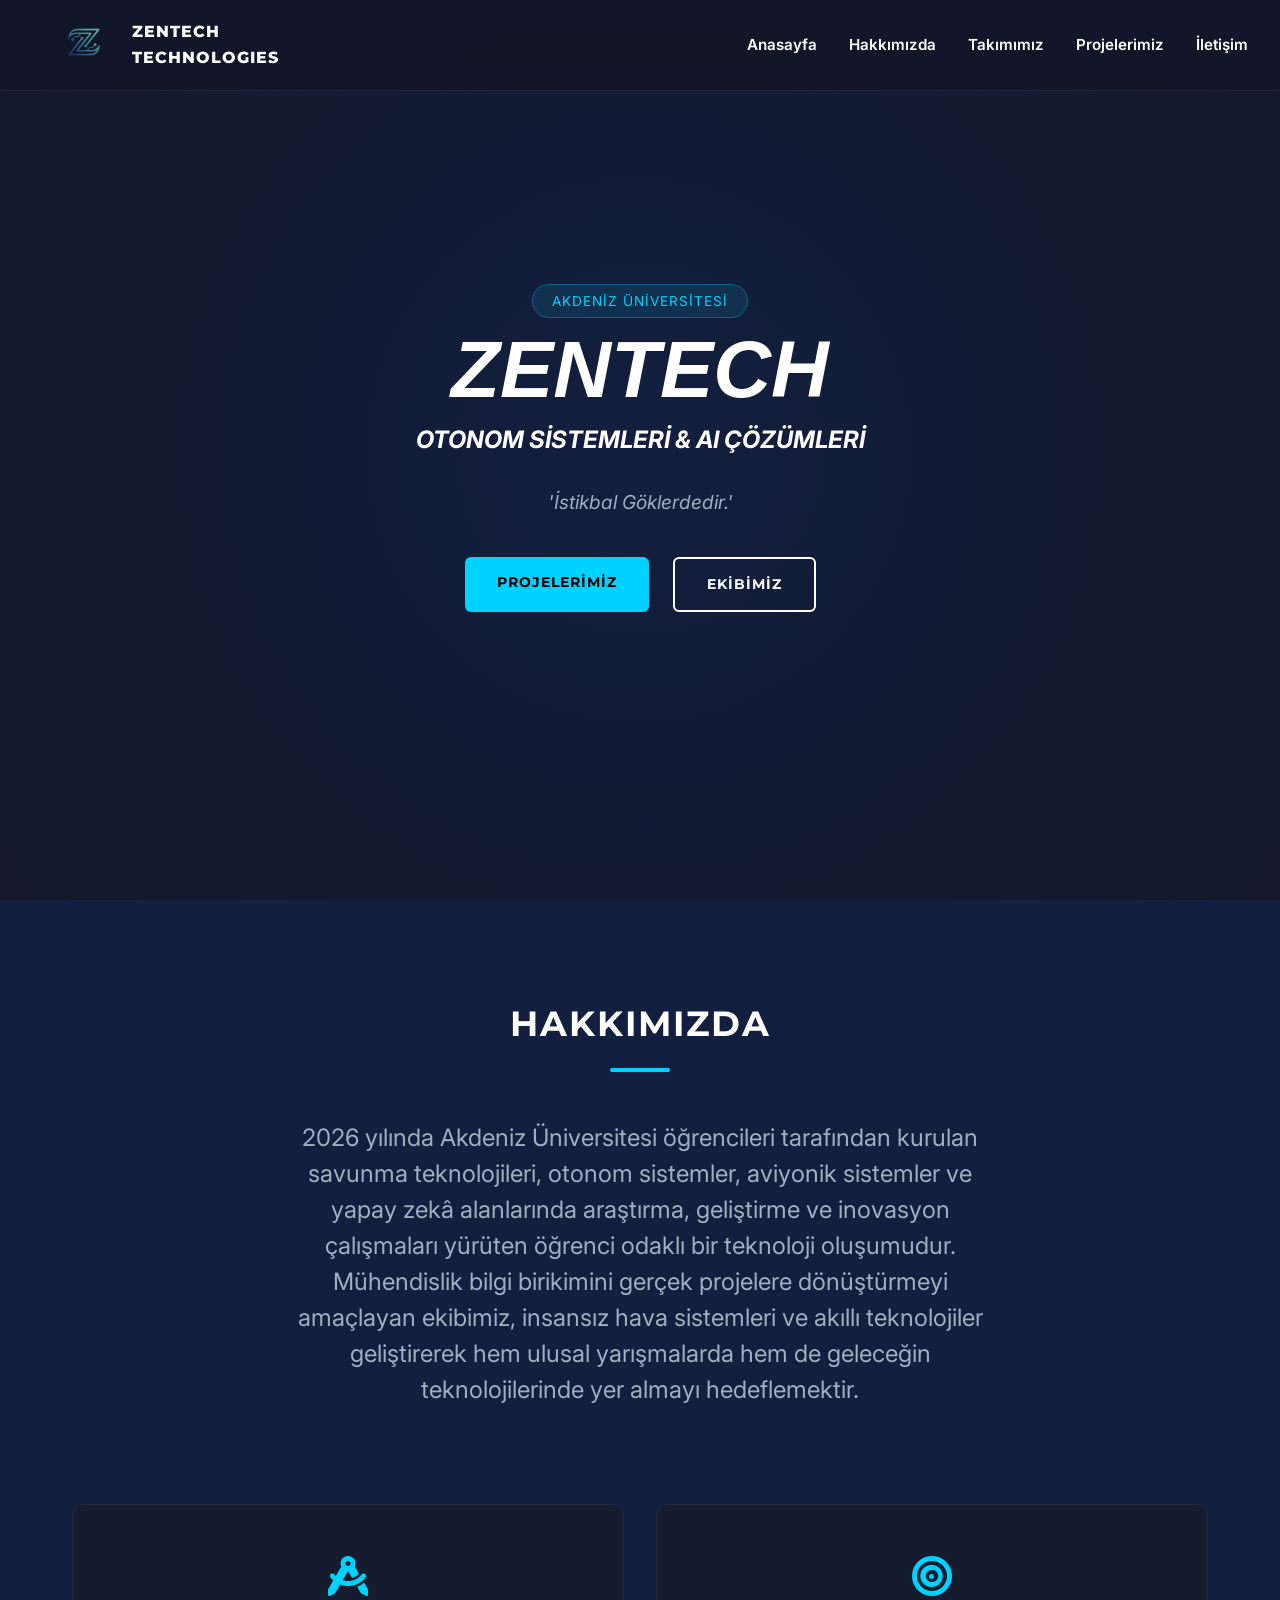
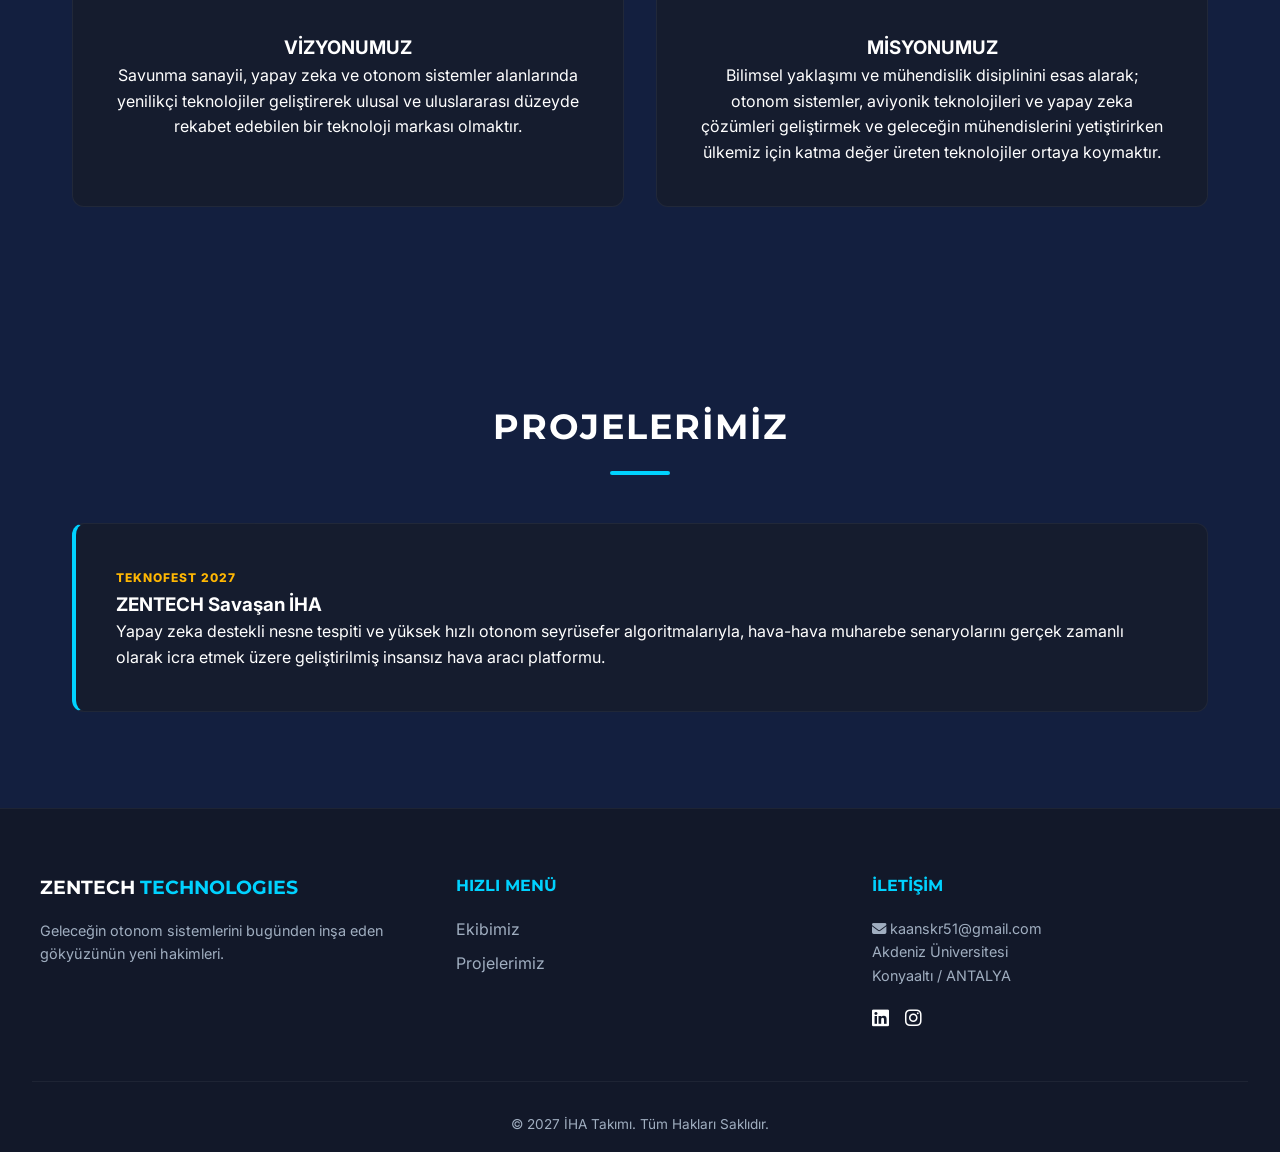
<file: index.html>
<!DOCTYPE html>
<html lang="tr">
<head>
    <meta charset="UTF-8">
    <meta name="viewport" content="width=device-width, initial-scale=1.0">
    <title>Anasayfa | ZENTECH</title>
    <link rel="icon" type="image/jpeg" href="logo2.png">
    <link rel="stylesheet" href="style.css">

    <!-- Font Awesome İkonları -->
    <link rel="stylesheet" href="https://cdnjs.cloudflare.com/ajax/libs/font-awesome/6.4.0/css/all.min.css">
    <!-- Google Fonts -->
    <link href="https://fonts.googleapis.com/css2?family=Montserrat:wght@700;800;900&family=Inter:wght@300;400;600&display=swap" rel="stylesheet">
</head>
<body>

    <!-- Üst Menü / Navbar -->
    <nav class="navbar">
        <div class="nav-container">
            <a href="index.html" class="logo">
                <img src="logo2.png" alt="ZENTECH logo" >
                <span class="logo-text">ZENTECH <br>TECHNOLOGIES</span>
                
            </a>
            
            <!-- JS kullanmadan Mobil Menü Açmak İçin Gizli Checkbox -->
            <input type="checkbox" id="menu-toggle" class="menu-checkbox">
            <label for="menu-toggle" class="menu-icon"><i class="fa-solid fa-bars"></i></label>

            <ul class="nav-links">
                <li><a href="index.html">Anasayfa</a></li>
                <li><a href="index.html#about">Hakkımızda</a></li>
                <li><a href="takimimiz.html">Takımımız</a></li>
                <li><a href="index.html#projects">Projelerimiz</a></li>
                <li><a href="index.html#contact">İletişim</a></li>
            </ul>
        </div>
    </nav>

    <!-- Hero / Ana Açılış Alanı -->
    <header id="home" class="hero">
        <div class="hero-content">
            <span class="hero-badge">AKDENİZ ÜNİVERSİTESİ</span>
            <h1>ZENTECH</h1>
            <span class="hero-subtitle">OTONOM SİSTEMLERİ & AI ÇÖZÜMLERİ</span>
            <p>'İstikbal Göklerdedir.'</p>

            <div class="hero-buttons">
                <a href="index.html#projects" class="btn btn-primary">PROJELERİMİZ</a>
                <a href="takimimiz.html" class="btn btn-secondary">EKİBİMİZ</a>
            </div>
        </div>
    </header>

    <!-- Hakkımızda Bölümü -->
    <section id="about" class="about-section">
        <div class="section-title">
            <h2>HAKKIMIZDA</h2>
            <div class="title-underline"></div>
        </div>
        <p class="about-lead">
          2026 yılında Akdeniz Üniversitesi öğrencileri tarafından kurulan savunma teknolojileri, otonom sistemler, aviyonik sistemler ve yapay zekâ alanlarında araştırma, geliştirme ve inovasyon çalışmaları yürüten öğrenci odaklı bir teknoloji oluşumudur. Mühendislik bilgi birikimini gerçek projelere dönüştürmeyi amaçlayan ekibimiz, insansız hava sistemleri ve akıllı teknolojiler geliştirerek hem ulusal yarışmalarda hem de geleceğin teknolojilerinde yer almayı hedeflemektir.
           </p>
           
           <div class="vision-mission-grid">
            <div class="vm-card">
                <div class="card-icon"><i class="fa-solid fa-compass-drafting"></i></div>
                <h3>VİZYONUMUZ</h3>
                <p>Savunma sanayii, yapay zeka ve otonom sistemler alanlarında yenilikçi teknolojiler geliştirerek ulusal ve uluslararası düzeyde rekabet edebilen bir teknoloji markası olmaktır.</p>
            </div>

            <div class="vm-card">
                <div class="card-icon"><i class="fa-solid fa-bullseye"></i></div>
                <h3>MİSYONUMUZ</h3>
                <p>Bilimsel yaklaşımı ve mühendislik disiplinini esas alarak; otonom sistemler, aviyonik teknolojileri ve yapay zeka çözümleri geliştirmek ve geleceğin mühendislerini yetiştirirken ülkemiz için katma değer üreten teknolojiler ortaya koymaktır.</p>
            </div>
        </div>
    </section>

    <!-- Projeler Bölümü -->
    <section id="projects" class="projects-section">
        <div class="section-title">
            <h2>PROJELERİMİZ</h2>
            <div class="title-underline"></div>
        </div>
    
            <div class="project-card">
                <span class="project-tag">TEKNOFEST 2027</span>
                <h3>ZENTECH Savaşan İHA</h3>
                <p>Yapay zeka destekli nesne tespiti ve yüksek hızlı otonom seyrüsefer algoritmalarıyla, hava-hava muharebe senaryolarını gerçek zamanlı olarak icra etmek üzere geliştirilmiş insansız hava aracı platformu.</p>
            </div>
    </section>


    <!-- Footer / Alt Bilgi -->
    <footer id="contact" class="footer">
        <div class="footer-container">
            <div class="footer-col">
                <h3>ZENTECH <span>TECHNOLOGIES</span></h3>
                <p>Geleceğin otonom sistemlerini bugünden inşa eden gökyüzünün yeni hakimleri.</p>
            </div>
            <div class="footer-col">
                <h4>HIZLI MENÜ</h4>
                <ul>
                    <li><a href="takimimiz.html">Ekibimiz</a></li>
                    <li><a href="#projects">Projelerimiz</a></li>
                </ul>
            </div>
            <div class="footer-col">
                <h4>İLETİŞİM</h4>
                <p><i class="fa-solid fa-envelope" href="mailto:kaanskr51@gmail.com"></i> kaanskr51@gmail.com</p>
                <p>Akdeniz Üniversitesi</p>
                <p>Konyaaltı / ANTALYA</p>
                <div class="social-links">
                    <a href="https://www.linkedin.com/company/zentech-technologies/"><i class="fa-brands fa-linkedin"></i></a>
                    <a href="https://www.instagram.com/zentech_technologies/"><i class="fa-brands fa-instagram"></i></a>
                </div>
            </div>
        </div>
        <div class="footer-bottom">
            <p>&copy; 2027 İHA Takımı. Tüm Hakları Saklıdır.</p>
        </div>
    </footer>

</body>
</html>
</file>
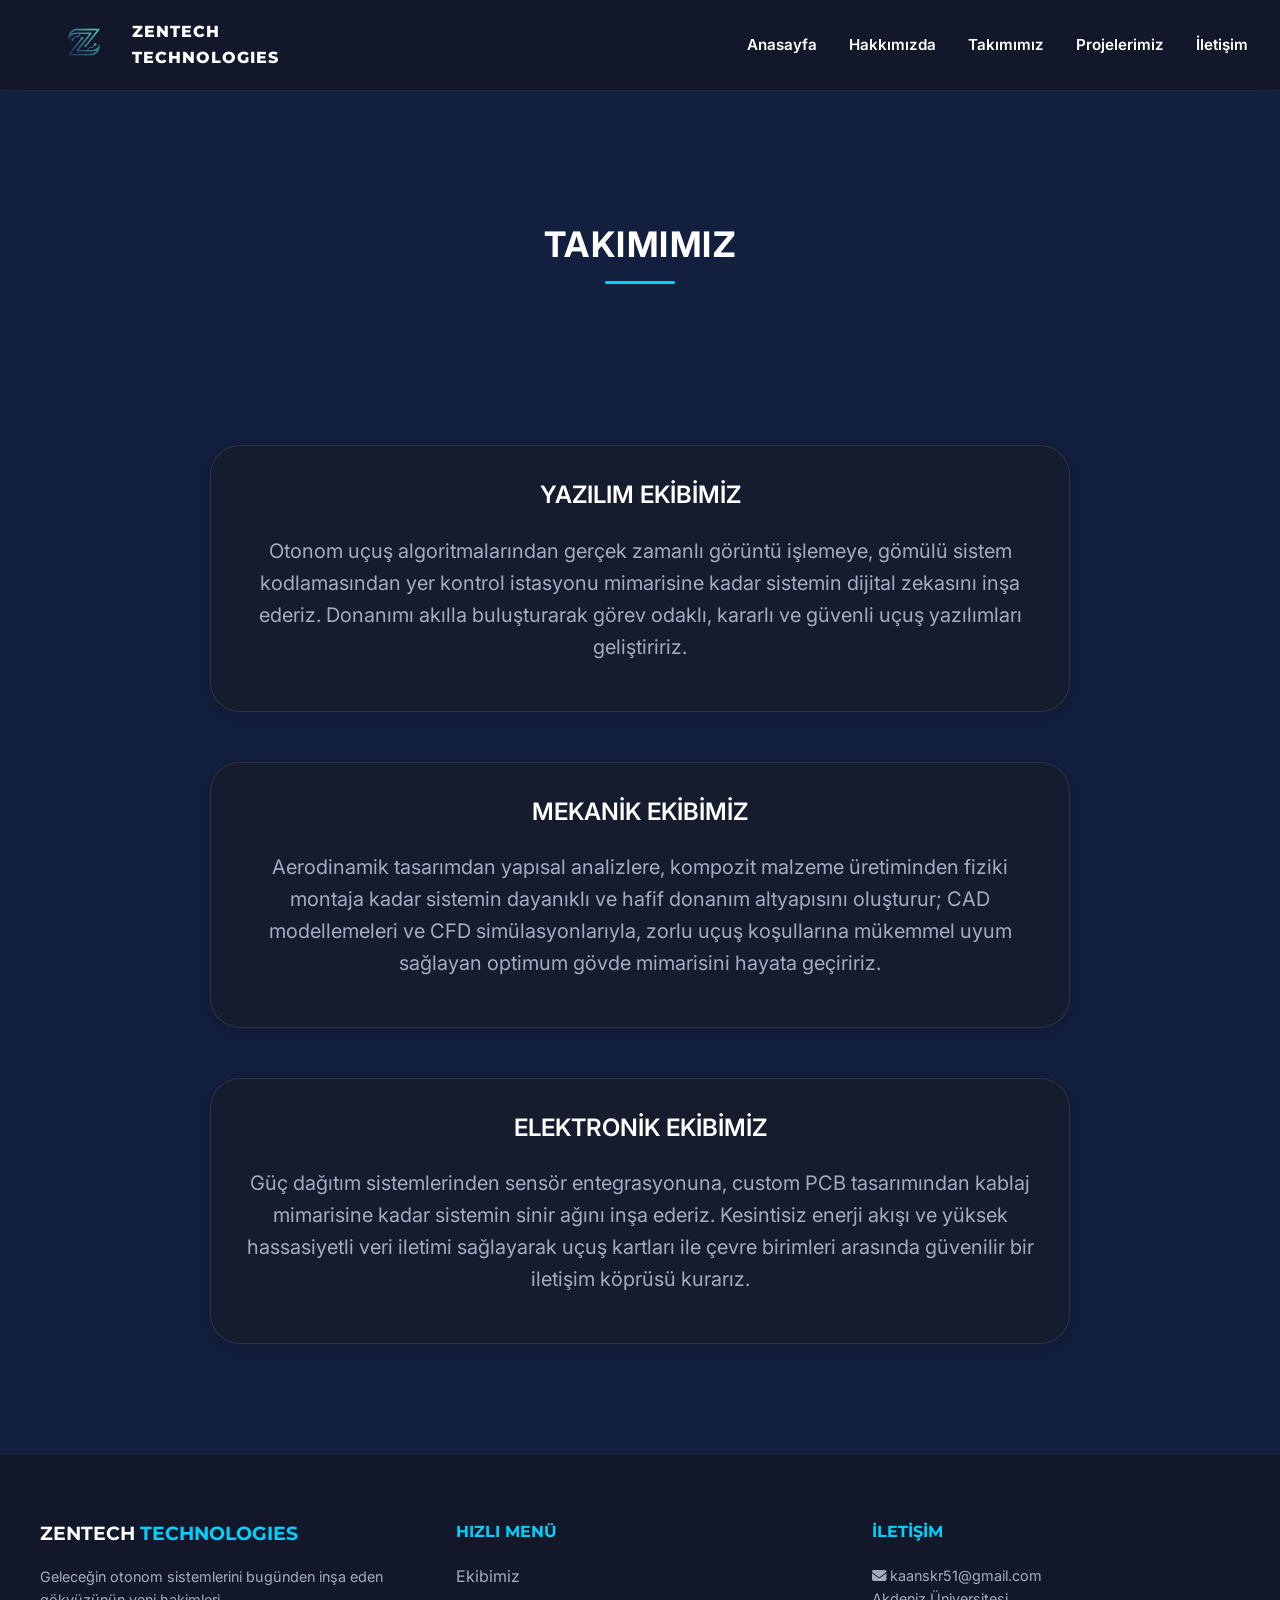
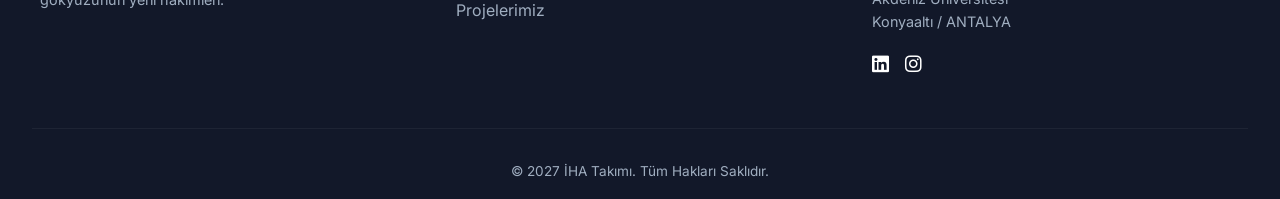
<file: takimimiz.html>
<!DOCTYPE html>
<html lang="tr">
<head>
    <meta charset="UTF-8">
    <meta name="viewport" content="width=device-width, initial-scale=1.0">
    <title>Takımımız | ZENTECH</title>
    <!-- FontAwesome İkonları için -->
    <link rel="stylesheet" href="https://cdnjs.cloudflare.com/ajax/libs/font-awesome/6.4.0/css/all.min.css">
    <link href="https://fonts.googleapis.com/css2?family=Montserrat:wght@700;800;900&family=Inter:wght@300;400;600&display=swap" rel="stylesheet">
    <link rel="stylesheet" href="style.css">
</head>
<body>

    <!-- Header / Navigasyon -->
    <nav class="navbar">
        <div class="nav-container">
            <a href="index.html" class="logo">
                <img src="logo2.png" alt="ZENTECH logo">
                <span class="logo-text">ZENTECH <br>TECHNOLOGIES</span>
            </a>
            
            <input type="checkbox" id="menu-toggle" class="menu-checkbox">
            <label for="menu-toggle" class="menu-icon"><i class="fa-solid fa-bars"></i></label>

            <ul class="nav-links">
                <li><a href="index.html">Anasayfa</a></li>
                <li><a href="index.html#about">Hakkımızda</a></li>
                <li><a href="takimimiz.html" class="active">Takımımız</a></li>
                <li><a href="index.html#projects">Projelerimiz</a></li>
                <li><a href="index.html#contact">İletişim</a></li>
            </ul>
        </div>
    </nav>

    <!-- Ana İçerik -->
    <main class="team-page-container">
        <!-- Başlık Bölümü -->
        <section class="team-hero">
            <h1>TAKIMIMIZ</h1>
        </section>
<section class="team-section">
    <h2 class="section-title"> YAZILIM EKİBİMİZ</h2>
    <p>Otonom uçuş algoritmalarından gerçek zamanlı görüntü işlemeye, gömülü sistem kodlamasından yer kontrol istasyonu mimarisine kadar sistemin dijital zekasını inşa ederiz. Donanımı akılla buluşturarak görev odaklı, kararlı ve güvenli uçuş yazılımları geliştiririz.</p>
</section>

<section class="team-section">
    <h2 class="section-title"> MEKANİK EKİBİMİZ</h2>
    <p>Aerodinamik tasarımdan yapısal analizlere, kompozit malzeme üretiminden fiziki montaja kadar sistemin dayanıklı ve hafif donanım altyapısını oluşturur; CAD modellemeleri ve CFD simülasyonlarıyla, zorlu uçuş koşullarına mükemmel uyum sağlayan optimum gövde mimarisini hayata geçiririz.</p>
</section>

<section class="team-section">
    <h2 class="section-title"> ELEKTRONİK EKİBİMİZ</h2>
        <p>Güç dağıtım sistemlerinden sensör entegrasyonuna, custom PCB tasarımından kablaj mimarisine kadar sistemin sinir ağını inşa ederiz. Kesintisiz enerji akışı ve yüksek hassasiyetli veri iletimi sağlayarak uçuş kartları ile çevre birimleri arasında güvenilir bir iletişim köprüsü kurarız.</p>
</section>
    </main>

<!-- Footer / Alt Bilgi -->
    <footer id="contact" class="footer">
        <div class="footer-container">
            <div class="footer-col">
                <h3>ZENTECH <span>TECHNOLOGIES</span></h3>
                <p>Geleceğin otonom sistemlerini bugünden inşa eden gökyüzünün yeni hakimleri.</p>
            </div>
            <div class="footer-col">
                <h4>HIZLI MENÜ</h4>
                <ul>
                    <li><a href="takimimiz.html">Ekibimiz</a></li>
                    <li><a href="index.html#projects">Projelerimiz</a></li>
                </ul>
            </div>
            <div class="footer-col">
                <h4>İLETİŞİM</h4>
                <p><i class="fa-solid fa-envelope" href="mailto:kaanskr51@gmail.com"></i> kaanskr51@gmail.com</p>
                <p>Akdeniz Üniversitesi</p>
                <p>Konyaaltı / ANTALYA</p>
                <div class="social-links">
                    <a href="https://www.linkedin.com/company/zentech-technologies/"><i class="fa-brands fa-linkedin"></i></a>
                    <a href="https://www.instagram.com/zentech_technologies/"><i class="fa-brands fa-instagram"></i></a>
                </div>
            </div>
        </div>
        <div class="footer-bottom">
            <p>&copy; 2027 İHA Takımı. Tüm Hakları Saklıdır.</p>
        </div>
    </footer>

</body>
</html>
</file>
<file: style.css>
:root {
    --bg-main: #131f3f;
    --bg-card: #151c2e;
    --accent-blue: #00d2ff;
    --accent-gold: #ffb703;
    --text-primary: #ffffff;
    --text-secondary: #a0aec0;
    --font-heading: 'Montserrat', sans-serif;
    --font-body: 'Inter', sans-serif;
}

* {
    margin: 0;
    padding: 0;
    box-sizing: border-box;
    scroll-behavior: smooth;
}

body {
    width: 100%;
    min-height: 100vh;
    overflow-x: hidden;
    background-color: var(--bg-main);
    color: var(--text-primary);
    font-family: var(--font-body);
    line-height: 1.6; /*Oran ölçüsüdür satır yüksekliğine oranlar*/
}



/* Navbar */
.navbar {
    width: 100%;
    position: fixed;
    top: 0;
    background: rgba(18, 24, 41, 0.95);
    backdrop-filter: blur(12px);
    z-index: 1000;
    border-bottom: 1px solid rgba(255, 255, 255, 0.05);
}

.nav-container {
    width:100%;
    margin: 0 auto;
    display: flex;
    justify-content: space-between;
    align-items: center;
    padding: 1.2rem 2rem;
    position: relative;
}

.logo {
    display: inline-flex;  /* Görsel ve yazıyı esnek yapıda yan yana getirir */
    align-items: center;    /* Dikeyde tam ortalar */
    gap: 25px;              /* Logo ile yazı arasındaki boşluk */
    text-decoration: none !important; /* Mor/mavi alt çizgiyi tamamen kaldırır */ 
}

.logo:visited, 
.logo:hover, 
.logo:active {
    text-decoration: none !important;
}

.logo img {
    width: 6.5rem;
    height: 6.5rem;
    border-radius: 50%;
    object-fit: cover;
    margin-top: 20px;
    position: absolute;
}

.logo-text {
    font-family: var(--font-heading);
    font-size: 1rem;  
    font-weight: 800;    
    color: #ffffff;      
    letter-spacing: 1px; 
    margin-left: 100px;
}

/* Menü Elemanları ve Eşit Boşluk Düzenlemesi */
.nav-links {
    display: flex;
    align-items: center;
    list-style: none;
    gap: 2rem; /* Bütün linklerin arasını milimetrik eşitler */
    margin: 0;
    padding: 0;
}

.nav-links li {
    margin: 0;
    padding: 0;
}

.nav-links a {
    color: var(--text-primary);
    text-decoration: none;
    font-weight: 600;
    font-size: 0.95rem;
    transition: color 0.3s ease;
    white-space: nowrap; /* Metinlerin alt satıra kaymasını önler */
}

.nav-links a:hover {
    color: var(--accent-blue);
}

/* Saf CSS Mobil Menü Kontrolleri (Checkbox Hack) */
.menu-checkbox {
    display: none;
}

.menu-icon {
    display: none;
    font-size: 1.5rem;
    cursor: pointer;
    color: var(--text-primary);
}

/* Hero Section */
.hero {
    height: 100vh;
    display: flex;
    align-items: center;
    justify-content: center;
    text-align: center;
    padding: 0 1rem;
    background: radial-gradient(circle at center, #131f3f 0%, rgba(18, 24, 41, 0.95) 100%);
}

.hero-badge {
    background: rgba(0, 210, 255, 0.1);
    color: var(--accent-blue);
    padding: 0.5rem 1.2rem;
    border-radius: 50px;
    font-size: 0.85rem;
    font-weight: 400;
    letter-spacing: 1px;
    border: 1px solid rgba(0, 210, 255, 0.3);
    margin-bottom:1.5rem;
}

.hero-content h1 {
    font-family: 'Orbitron', sans-serif;
    font-style: italic;
    font-size: 5rem;
    font-weight: 900;
    margin-top: 1rem;
    margin-bottom: 0;
    line-height: 1;
}

.hero-subtitle {
    display: block;
    font-style:italic;
    font-size: 1.5rem;
    font-weight: bold;
    margin-top: 1rem;
    margin-bottom: 2rem;
    line-height: 1.2;
    
}

.hero-content p {
    color: var(--text-secondary);
    font-size: 1.2rem;
    font-style: italic;
    max-width: 650px;
    margin: 2rem auto 2.5rem;
    
}

.hero-buttons {
    display: flex;
    gap: 1.5rem;
    justify-content: center;
    margin-top: 35px;
}

.btn {
    padding: 0.9rem 2rem;
    border-radius: 6px;
    font-family: var(--font-heading);
    font-weight: 700;
    font-size: 0.85rem;
    text-decoration: none;
    letter-spacing: 1px;
    transition: all 0.3s ease;
}

.btn-primary {
    background: var(--accent-blue);
    color: #000;
}

.btn-primary:hover {
    box-shadow: 0 0 20px rgba(0, 210, 255, 0.5);
    transform: translateY(-2px);
}

.btn-secondary {
    border: 2px solid #fff;
    color: #fff;
}

.btn-secondary:hover {
    background: #fff;
    color: #000;
    transform: translateY(-2px);
}

/* Section Yapısı */
section {
    padding: 6rem 2rem;
    max-width: 1200px;
    margin: 0 auto;
}

.section-title {
    text-align: center;
    margin-bottom: 3rem;
}

.section-title h2 {
    font-family: var(--font-heading);
    font-size: 2.2rem;
    letter-spacing: 2px;
    margin-bottom: 1rem;
}

.title-underline {
    width: 60px;
    height: 4px;
    background: var(--accent-blue);
    margin: 0.5rem auto 0;
    border-radius: 2px;
}

.about-lead {
    text-align: center;
    max-width: 700px;
    margin: 0 auto 4rem;
    font-size: 1.5rem;
    line-height: 1.5;
    color: var(--text-secondary);
}


/* Vizyon - Misyon & Projeler */
.vision-mission-grid, .projects-grid {
    display: grid;
    grid-template-columns: repeat(auto-fit, minmax(300px, 1fr));
    gap: 2rem;
    margin-top: 2rem;
}

.vm-card, .project-card {
    background: var(--bg-card);
    padding: 2.5rem;
    border-radius: 12px;
    border: 1px solid rgba(255, 255, 255, 0.05);
    transition: transform 0.3s ease, border-color 0.3s ease;
    margin-top: 2rem;
}

.vm-card { text-align: center; }
.project-card { border-left: 4px solid var(--accent-blue); }

.vm-card:hover {
    transform: translateY(-5px);
    border-color: rgba(0, 210, 255, 0.3);
}

.card-icon {
    font-size: 2.5rem;
    color: var(--accent-blue);
    margin-bottom: 1.5rem;
}

.project-tag {
    font-size: 0.75rem;
    font-weight: 800;
    color: var(--accent-gold);
    letter-spacing: 1px;
    margin-bottom: 0.8rem;
}

/* Footer */
.footer {
    background: rgba(18, 24, 41, 0.95);
    border-top: 1px solid rgba(255, 255, 255, 0.05);
    padding: 4rem 2rem 1rem;
    width: 100%;
}

.footer-container {
    max-width: 1200px;
    margin: 0 auto 3rem;
    display: grid;
    grid-template-columns: repeat(auto-fit, minmax(250px, 1fr));
    gap: 3rem;
}

.footer-col h3 { font-family: var(--font-heading); margin-bottom: 1rem; }
.footer-col h3 span, .footer-col h4 { color: var(--accent-blue); }
.footer-col h4 { font-family: var(--font-heading); margin-bottom: 1.2rem; }
.footer-col p { color: var(--text-secondary); font-size: 0.9rem; }
.footer-col ul { list-style: none; }
.footer-col ul li { margin-bottom: 0.5rem; }
.footer-col ul a { color: var(--text-secondary); text-decoration: none; transition: 0.3s; }
.footer-col ul a:hover { color: #fff; }

.social-links { margin-top: 1rem; display: flex; gap: 1rem; }
.social-links a { color: #fff; font-size: 1.2rem; transition: 0.3s; }
.social-links a:hover { color: var(--accent-blue); }

.footer-bottom {
    text-align: center;
    padding-top: 2rem;
    border-top: 1px solid rgba(255, 255, 255, 0.05);
    color: var(--text-secondary);
    font-size: 0.85rem;
}

/* Mobil Uyumluluk */
@media (max-width: 768px) {
    .menu-icon { display: block; }

    .nav-links {
        display: none;
        flex-direction: column;
        position: absolute;
        top: 100%;
        left: 0;
        width: 100%;
        background: #0b0f19;
        padding: 2rem;
        gap: 1.5rem;
        border-bottom: 1px solid rgba(255, 255, 255, 0.1);
    }

    .menu-checkbox:checked ~ .nav-links {
        display: flex;
    }

    .hero-content h1 { font-size: 2.2rem; }
    .hero-buttons { flex-direction: column; }
}

/* Takımımız Sayfası */
.team-page-container {
    max-width: 900px;
    margin: 0 auto;
    padding: 120px 20px 60px;
}

.team-hero {
    text-align: center;
    margin-bottom: 50px;
}

.team-hero h1 {
    font-size: 2.2rem;
    font-weight: 700;
    color: #ffffff;
    position: relative;
    display: inline-block;
    padding-bottom: 12px;
    margin-bottom: 15px;
    letter-spacing: 1.5px;
}

.team-hero h1::after {
    content: "";
    position: absolute;
    bottom: 0;
    left: 50%;
    transform: translateX(-50%);
    width: 70px;
    height: 3px;
    background-color: var(--accent-blue);
    border-radius: 2px;
}

.team-hero p {
    color: var(--text-secondary);
    font-size: 1rem;
    margin-top: 5px;
}

.team-section {
    background: var(--bg-card);               /* Kutunun arka plan rengi */
    border: 1px solid rgba(255, 255, 255, 0.1); /* Çerçevenin çizgisi */
    border-radius: 30px;                      /* Çerçevenin köşe yuvarlatması */
    padding: 30px 25px;                       /* Kutu içi yazılarda nefes alma payı */
    margin-bottom: 50px;                      /* 3 kutunun birbirinden ayrılma mesafesi */
    
    /* Şık görünmesi için gölge ve hover geçişi */
    box-shadow: 0 4px 20px rgba(0, 0, 0, 0.2);
    transition: transform 0.3s ease, border-color 0.3s ease;
}


/* Bölüm Başlıkları (YAZILIM EKİBİMİZ, MEKANİK EKİBİMİZ vs.) */
.team-section .section-title {
    font-size: 1.5rem;
    color: #ffffff;
    font-weight: 600;
    text-align: center;
    margin-bottom: 20px;
}

/* Bölüm Paragrafları */
.team-section p {
    color: var(--text-secondary);
    font-size: 1.25rem;
    line-height: 1.6;
    margin-bottom: 18px;
    max-width: 800px;   
    margin-left: auto;   
    margin-right: auto; 
    text-align: center;  
}
</file>
